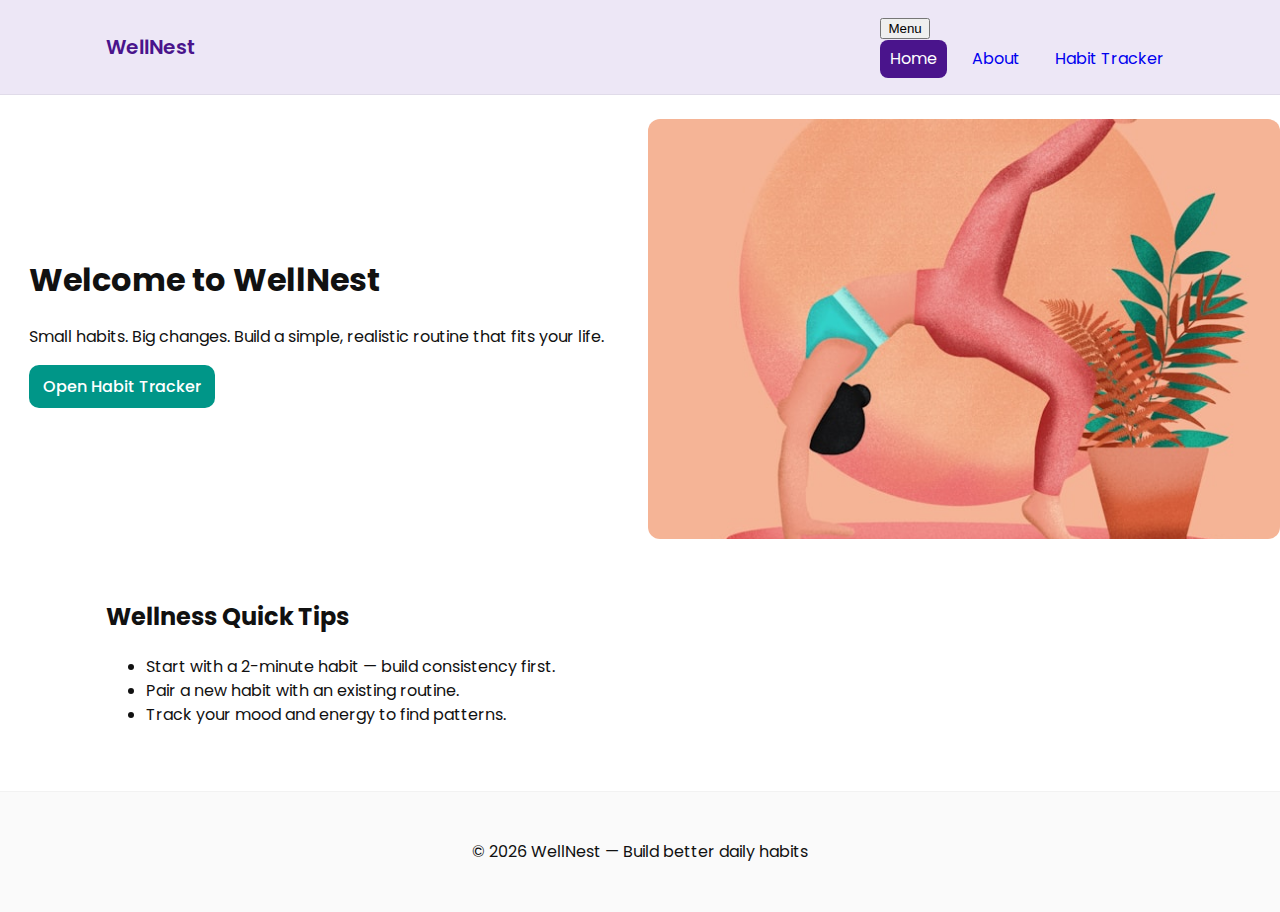
<file: project/index.html>
<!doctype html>
<html lang="en">
    <head>
        <meta charset="utf-8">
        <meta name="viewport" content="width=device-width,initial-scale=1">
        <title>WellNest — Home</title>
        <meta name="description" content="ojochogwu faith David WDD131 Dynamic web fundamentals, Project Home page">
        <meta name="author" content="ojochogwu faith david">
        <link rel="preconnect" href="https://fonts.googleapis.com">
        <link rel="preconnect" href="https://fonts.gstatic.com" crossorigin>
        <link href="https://fonts.googleapis.com/css2?family=Poppins:ital,wght@0,100;0,200;0,300;0,400;0,500;0,600;0,700;0,800;0,900;1,100;1,200;1,300;1,400;1,500;1,600;1,700;1,800;1,900&display=swap" rel="stylesheet">
        <link rel="stylesheet" href="styles/project.css">
        <script src="scripts/main.js" defer></script>
    </head>
    <body>
        <header class="site-header">
            <div class="container">
            <a href="index.html" class="logo">WellNest</a>
            <nav aria-label="Main navigation">
                <button id="nav-toggle" aria-expanded="false" aria-controls="main-nav">Menu</button>
                <ul id="main-nav" class="nav-list">
                <li><a href="index.html" aria-current="page">Home</a></li>
                <li><a href="about.html">About</a></li>
                <li><a href="habit.html">Habit Tracker</a></li>
                </ul>
            </nav>
            </div>
        </header>

        <main>
            <section class="hero" role="region" aria-labelledby="hero-heading">
            <div class="container hero-inner">
                <h1 id="hero-heading">Welcome to WellNest</h1>
                <p>Small habits. Big changes. Build a simple, realistic routine that fits your life.</p>
                <p><a class="btn" href="habits.html">Open Habit Tracker</a></p>
            </div>
            <img src="images/hero.jpg" alt="Calm workspace with plant" loading="lazy" width="1200" height="600">
            </section>

            <section class="quick-tips container" aria-labelledby="tips-heading">
            <h2 id="tips-heading">Wellness Quick Tips</h2>
            <ul>
                <li>Start with a 2-minute habit — build consistency first.</li>
                <li>Pair a new habit with an existing routine.</li>
                <li>Track your mood and energy to find patterns.</li>
            </ul>
            </section>
        </main>

        <footer class="site-footer">
            <div class="container">
            <p>&copy; <span id="year"></span> WellNest — Build better daily habits</p>
            </div>
        </footer>
    </body>
</html>
</file>
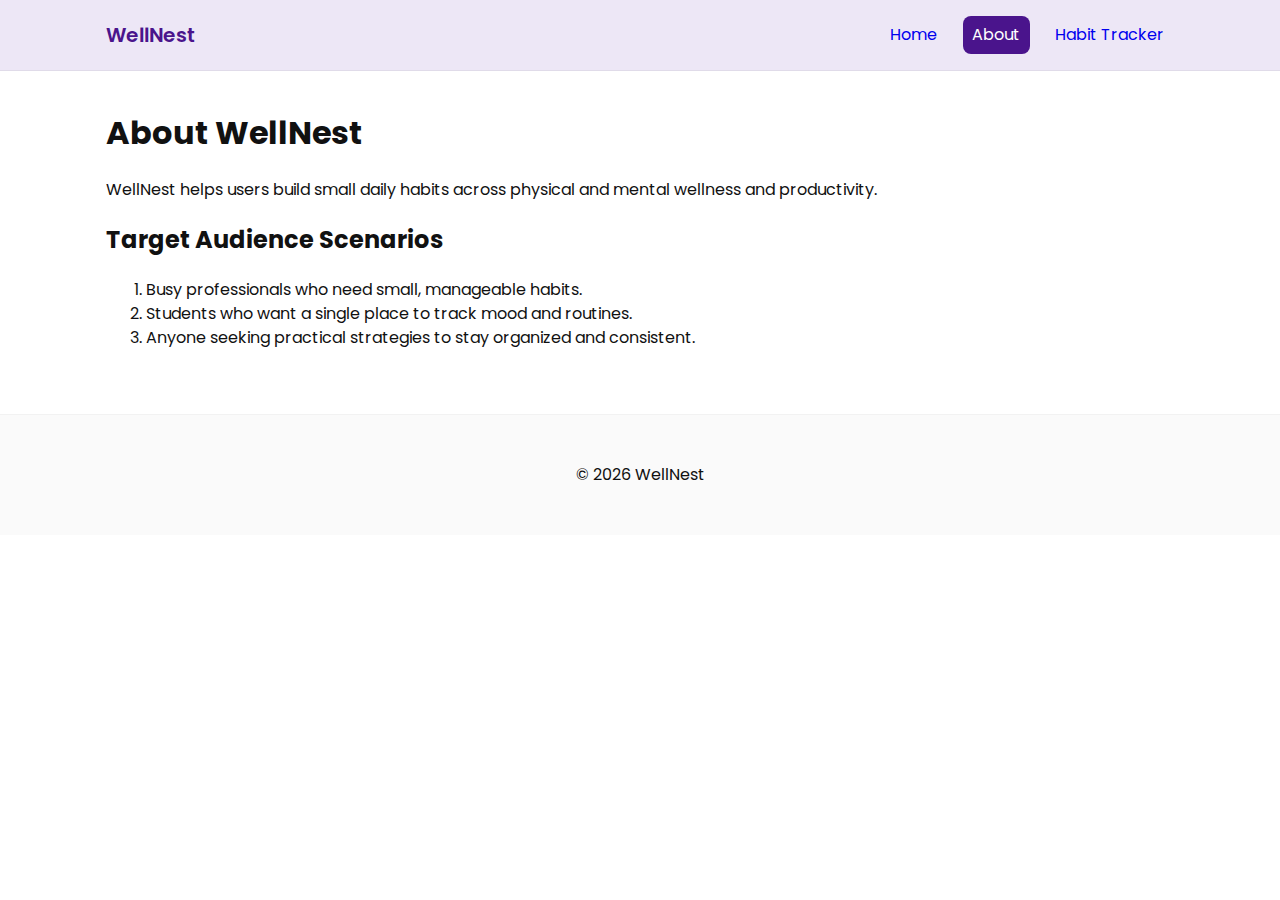
<file: project/about.html>
<!doctype html>
<html lang="en">
    <head>
        <meta charset="utf-8">
        <meta name="viewport" content="width=device-width,initial-scale=1">
        <title>WellNest — About</title>
        <meta name="description" content="ojochogwu faith David WDD131 Dynamic web fundamentals, Project About page">
        <meta name="author" content="ojochogwu faith david">
        <link rel="preconnect" href="https://fonts.googleapis.com">
        <link rel="preconnect" href="https://fonts.gstatic.com" crossorigin>
        <link href="https://fonts.googleapis.com/css2?family=Poppins:ital,wght@0,100;0,200;0,300;0,400;0,500;0,600;0,700;0,800;0,900;1,100;1,200;1,300;1,400;1,500;1,600;1,700;1,800;1,900&display=swap" rel="stylesheet">
        <link rel="stylesheet" href="styles/project.css">
        <script src="scripts/main.js" defer></script>
    </head>
    <body>
        <header class="site-header">
            <div class="container">
            <a href="index.html" class="logo">WellNest</a>
            <nav aria-label="Main navigation">
                <ul class="nav-list">
                <li><a href="index.html">Home</a></li>
                <li><a href="about.html" aria-current="page">About</a></li>
                <li><a href="habit.html">Habit Tracker</a></li>
                </ul>
            </nav>
            </div>
        </header>

        <main class="container">
            <h1>About WellNest</h1>
            <p>WellNest helps users build small daily habits across physical and mental wellness and productivity.</p>

            <section aria-labelledby="audience">
            <h2 id="audience">Target Audience Scenarios</h2>
            <ol>
                <li>Busy professionals who need small, manageable habits.</li>
                <li>Students who want a single place to track mood and routines.</li>
                <li>Anyone seeking practical strategies to stay organized and consistent.</li>
            </ol>
            </section>
        </main>

        <footer class="site-footer">
            <div class="container">
            <p>&copy; <span id="year-about"></span> WellNest</p>
            </div>
        </footer>
    </body>
</html>
</file>
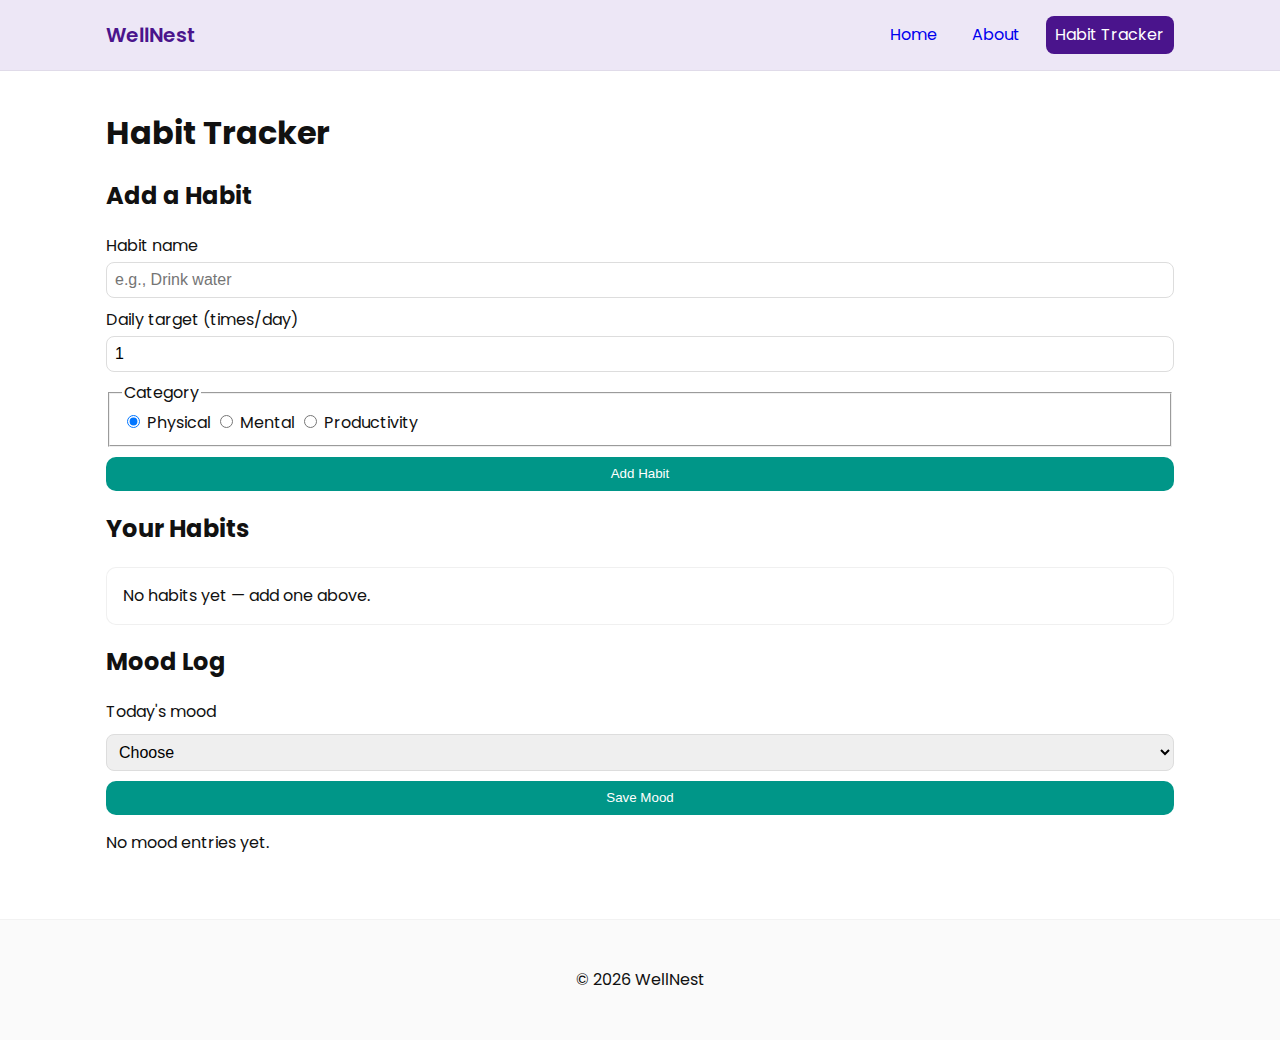
<file: project/habit.html>
<!doctype html>
<html lang="en">
    <head>
        <meta charset="utf-8">
        <meta name="viewport" content="width=device-width,initial-scale=1">
        <title>WellNest — habit Tracker</title>
        <meta name="description" content="ojochogwu faith David WDD131 Dynamic web fundamentals, Habit Tracker page">
        <meta name="author" content="ojochogwu faith david">
        <link rel="preconnect" href="https://fonts.googleapis.com">
        <link rel="preconnect" href="https://fonts.gstatic.com" crossorigin>
        <link href="https://fonts.googleapis.com/css2?family=Poppins:ital,wght@0,100;0,200;0,300;0,400;0,500;0,600;0,700;0,800;0,900;1,100;1,200;1,300;1,400;1,500;1,600;1,700;1,800;1,900&display=swap" rel="stylesheet">
        <link rel="stylesheet" href="styles/project.css">
        <script src="scripts/main.js" defer></script>
    </head>
    <body>
        <header class="site-header">
            <div class="container">
            <a href="index.html" class="logo">WellNest</a>
            <nav aria-label="Main navigation">
                <ul class="nav-list">
                    <li><a href="index.html">Home</a></li>
                    <li><a href="about.html">About</a></li>
                    <li><a href="habit.html" aria-current="page">Habit Tracker</a></li>
                </ul>
            </nav>
            </div>
        </header>

        <main class="container">
            <h1>Habit Tracker</h1>

            <section class="add-habit" aria-labelledby="add-habit-heading">
            <h2 id="add-habit-heading">Add a Habit</h2>
            <form id="habit-form" novalidate>
                <div class="form-row">
                <label for="habit-name">Habit name</label>
                <input id="habit-name" name="habit" type="text" required placeholder="e.g., Drink water">
                </div>

                <div class="form-row">
                <label for="habit-frequency">Daily target (times/day)</label>
                <input id="habit-frequency" name="frequency" type="number" min="1" max="10" value="1" required>
                </div>

                <fieldset>
                <legend>Category</legend>
                <label><input type="radio" name="category" value="physical" checked> Physical</label>
                <label><input type="radio" name="category" value="mental"> Mental</label>
                <label><input type="radio" name="category" value="productivity"> Productivity</label>
                </fieldset>

                <button type="submit" class="btn">Add Habit</button>
            </form>
            </section>

            <section class="habits-list" aria-labelledby="habits-heading">
            <h2 id="habits-heading">Your Habits</h2>
            <ul id="habit-list" class="card-list" aria-live="polite"></ul>
            </section>

            <section aria-labelledby="mood-heading">
            <h2 id="mood-heading">Mood Log</h2>
            <form id="mood-form">
                <label for="mood">Today's mood</label>
                <select id="mood" required>
                <option value="">Choose</option>
                <option value="1">Low</option>
                <option value="2">Okay</option>
                <option value="3">Good</option>
                <option value="4">Great</option>
                </select>
                <button type="submit" class="btn">Save Mood</button>
            </form>
            <div id="mood-history"></div>
            </section>

        </main>

        <footer class="site-footer">
            <div class="container">
            <p>&copy; <span id="year-habits"></span> WellNest</p>
            </div>
        </footer>
    </body>
</html>
</file>
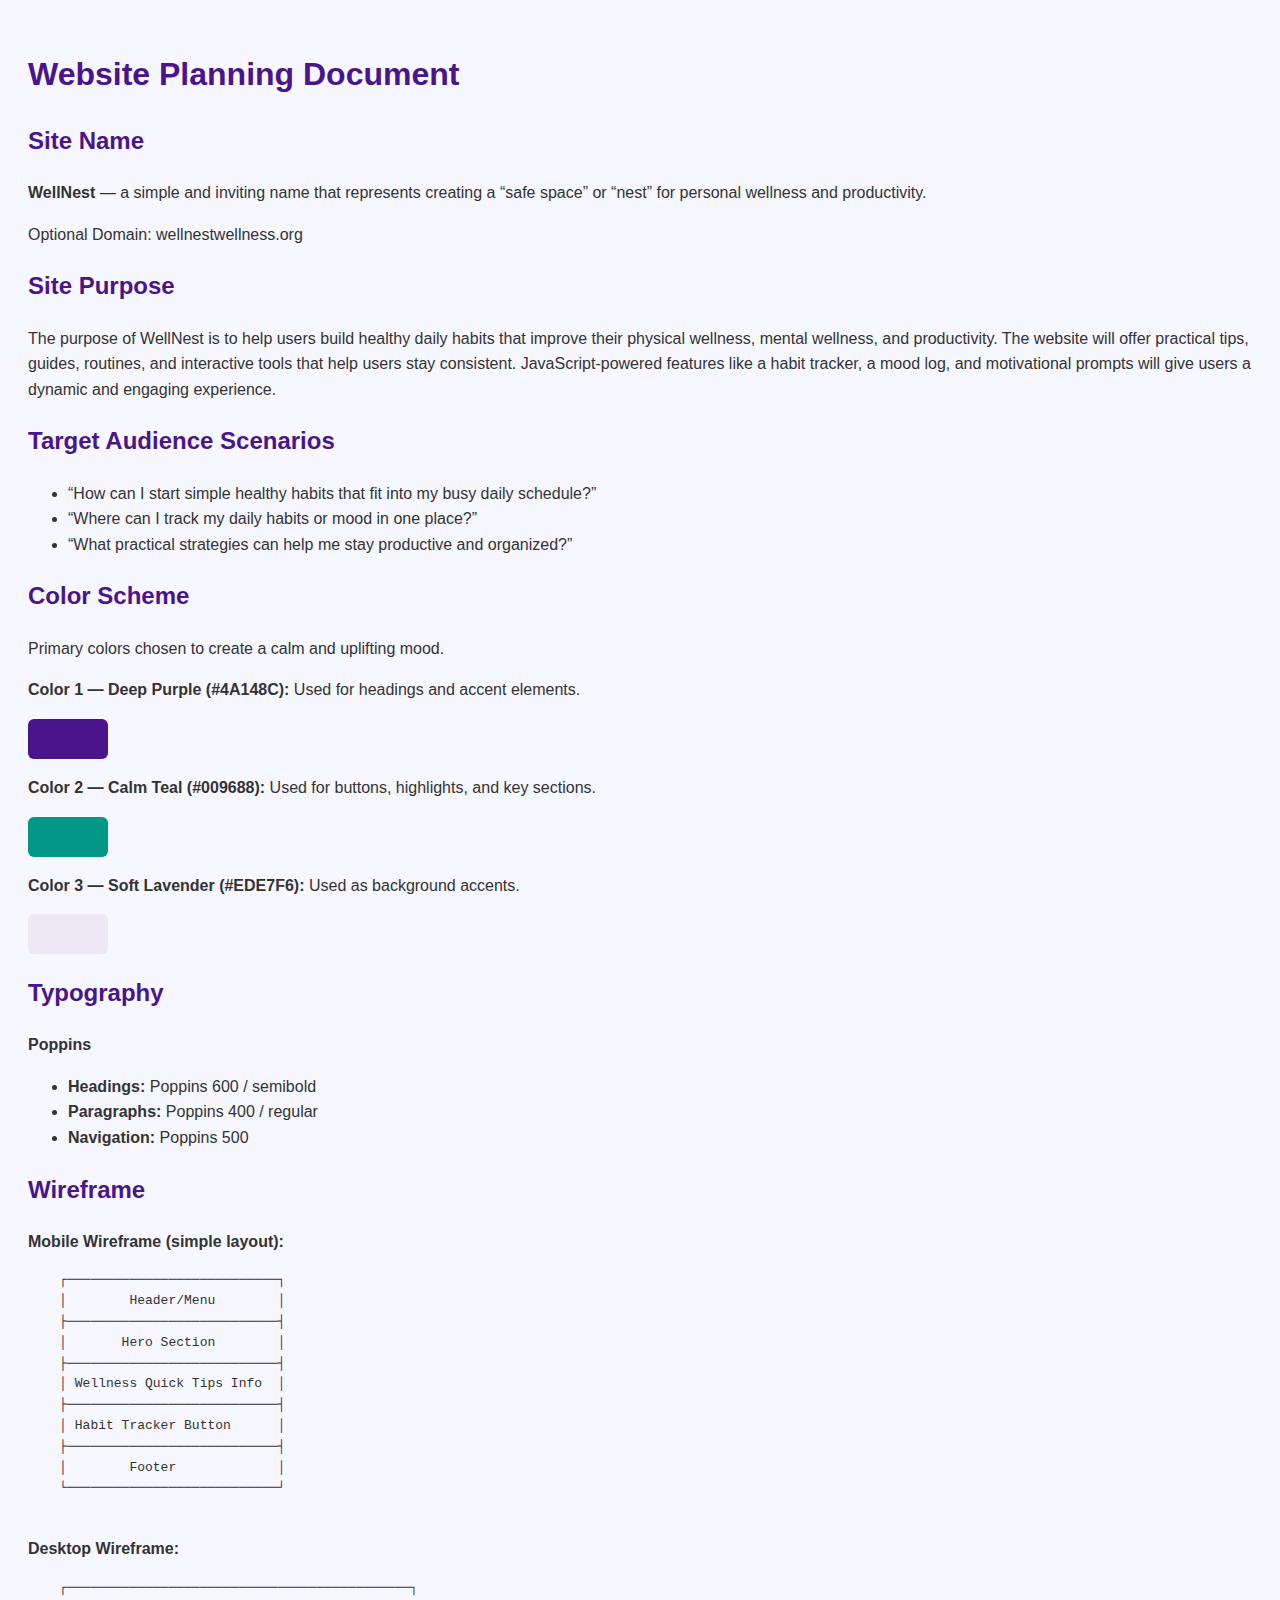
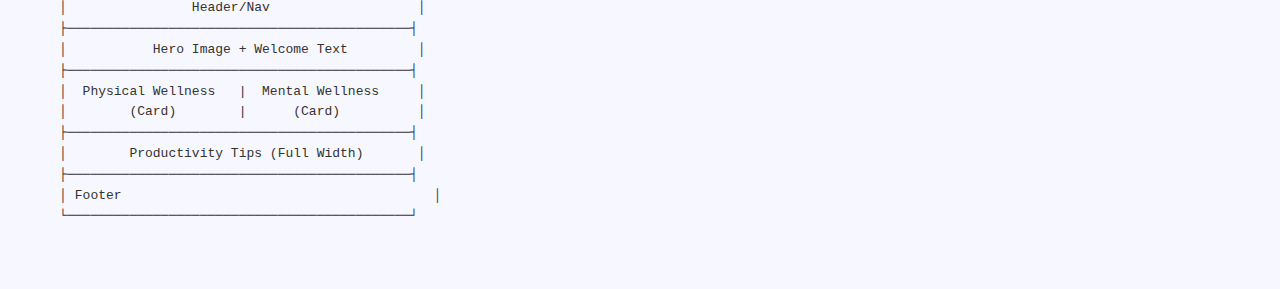
<file: project/siteplan.html>
<!DOCTYPE html>
<html lang="en-US">
<head>
    <meta charset="UTF-8">
    <meta name="viewport" content="width=device-width, initial-scale=1.0">
    <title>Website Plan - WellNest</title>
    <meta name="description" content="ojochogwu faith David WDD131 Dynamic web fundamentals, siteplan">
    <meta name="author" content="ojochogwu faith david">
    <link rel="preconnect" href="https://fonts.googleapis.com">
    <link rel="preconnect" href="https://fonts.gstatic.com" crossorigin>
    <link href="https://fonts.googleapis.com/css2?family=Roboto:ital,wght@0,100..900;1,100..900&display=swap" rel="stylesheet">
    <link rel="stylesheet" href="styles/siteplan.css">
</head>
<body>
    <h1>Website Planning Document</h1>

    <h2>Site Name</h2>
    <p><strong>WellNest</strong> — a simple and inviting name that represents creating a “safe space” or “nest” for personal wellness and productivity.</p>
    <p>Optional Domain: wellnestwellness.org</p>

    <h2>Site Purpose</h2>
    <p>
        The purpose of WellNest is to help users build healthy daily habits that improve their physical wellness,
        mental wellness, and productivity. The website will offer practical tips, guides, routines, and interactive
        tools that help users stay consistent. JavaScript-powered features like a habit tracker, a mood log, and
        motivational prompts will give users a dynamic and engaging experience.
    </p>

    <h2>Target Audience Scenarios</h2>
    <ul>
        <li>“How can I start simple healthy habits that fit into my busy daily schedule?”</li>
        <li>“Where can I track my daily habits or mood in one place?”</li>
        <li>“What practical strategies can help me stay productive and organized?”</li>
    </ul>

    <h2>Color Scheme</h2>
    <p>Primary colors chosen to create a calm and uplifting mood.</p>

    <p><strong>Color 1 — Deep Purple (#4A148C):</strong> Used for headings and accent elements.</p>
    <div class="color-sample purple"></div>

    <p><strong>Color 2 — Calm Teal (#009688):</strong> Used for buttons, highlights, and key sections.</p>
    <div class="color-sample teal"></div>

    <p><strong>Color 3 — Soft Lavender (#EDE7F6):</strong> Used as background accents.</p>
    <div class="color-sample lavender"></div>

    <h2>Typography</h2>
        <p>
            <strong>Poppins</strong>
            <ul>
                <li><strong>Headings:</strong> Poppins 600 / semibold</li>
                <li><strong>Paragraphs:</strong> Poppins 400 / regular</li>
                <li><strong>Navigation:</strong> Poppins 500</li>
            </ul>
        </p>
    <h2>Wireframe</h2>
    <p><strong>Mobile Wireframe (simple layout):</strong></p>

    <pre>
    ┌───────────────────────────┐
    │        Header/Menu        │
    ├───────────────────────────┤
    │       Hero Section        │
    ├───────────────────────────┤
    │ Wellness Quick Tips Info  │
    ├───────────────────────────┤
    │ Habit Tracker Button      │
    ├───────────────────────────┤
    │        Footer             │
    └───────────────────────────┘
    </pre>

    <p><strong>Desktop Wireframe:</strong></p>
    <pre>
    ┌────────────────────────────────────────────┐
    │                Header/Nav                   │
    ├────────────────────────────────────────────┤
    │           Hero Image + Welcome Text         │
    ├────────────────────────────────────────────┤
    │  Physical Wellness   |  Mental Wellness     │
    │        (Card)        |      (Card)          │
    ├────────────────────────────────────────────┤
    │        Productivity Tips (Full Width)       │
    ├────────────────────────────────────────────┤
    │ Footer                                        │
    └────────────────────────────────────────────┘
    </pre>

</body>
</html>
</file>
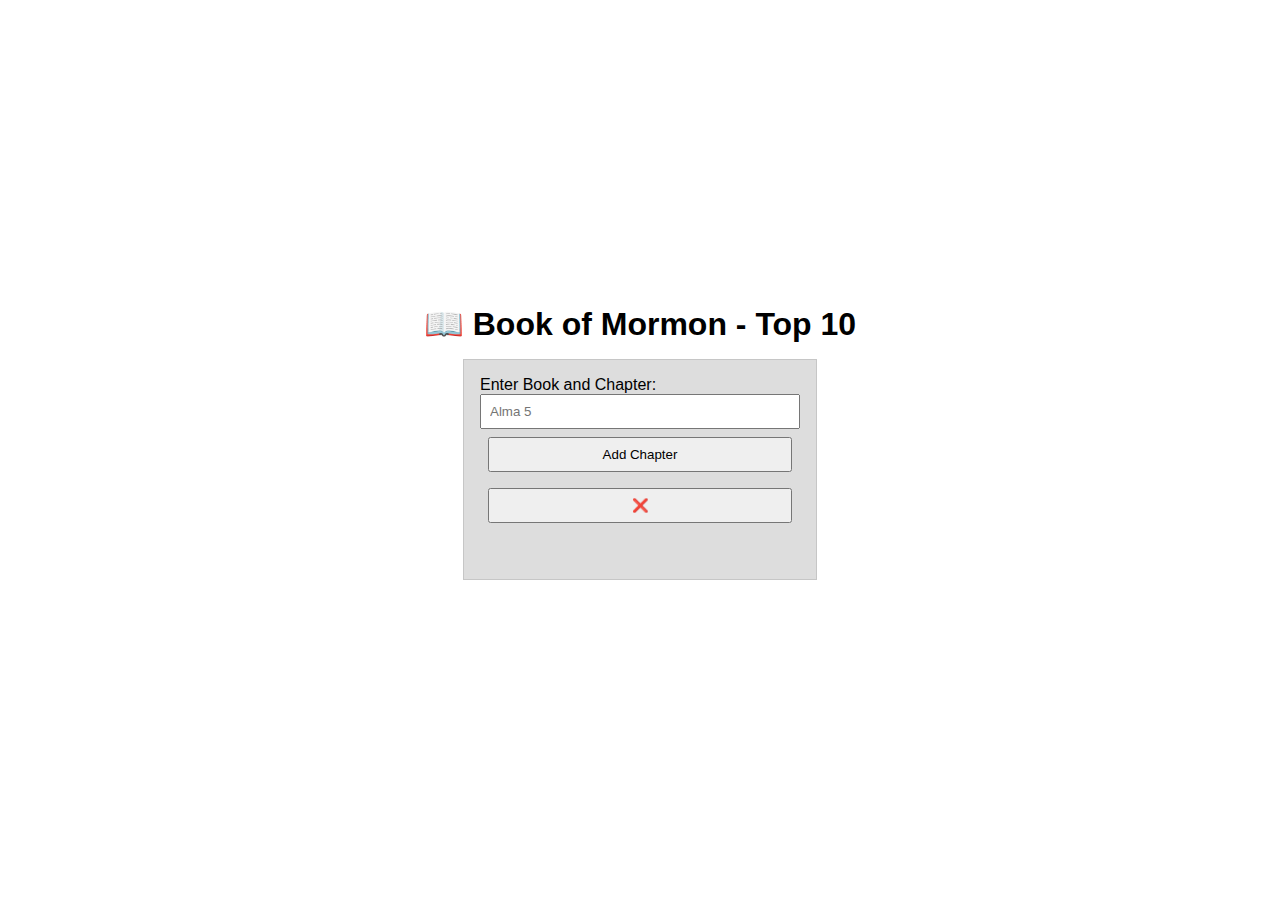
<file: week02/bom.html>
<!DOCTYPE html>
<html lang="en">
    <head>
        <meta charset="UTF-8">
        <meta name="viewport" content="width=device-width, initial-scale=1.0">
        <title>Document</title>
        <link rel="stylesheet" href="styles/bom.css">
    </head>
    <body>
        <h1>📖 Book of Mormon - Top 10</h1>
        <main>
            <label for="favchap">Enter Book and Chapter: </label>
            <input type="text" id="favchap" placeholder="Alma 5">
            <button type="submit">Add Chapter</button>
            <button aria-label="close" id="close-button">❌</button>
            <ul id="list"></ul>
        </main>
    </body>
</html>
</file>
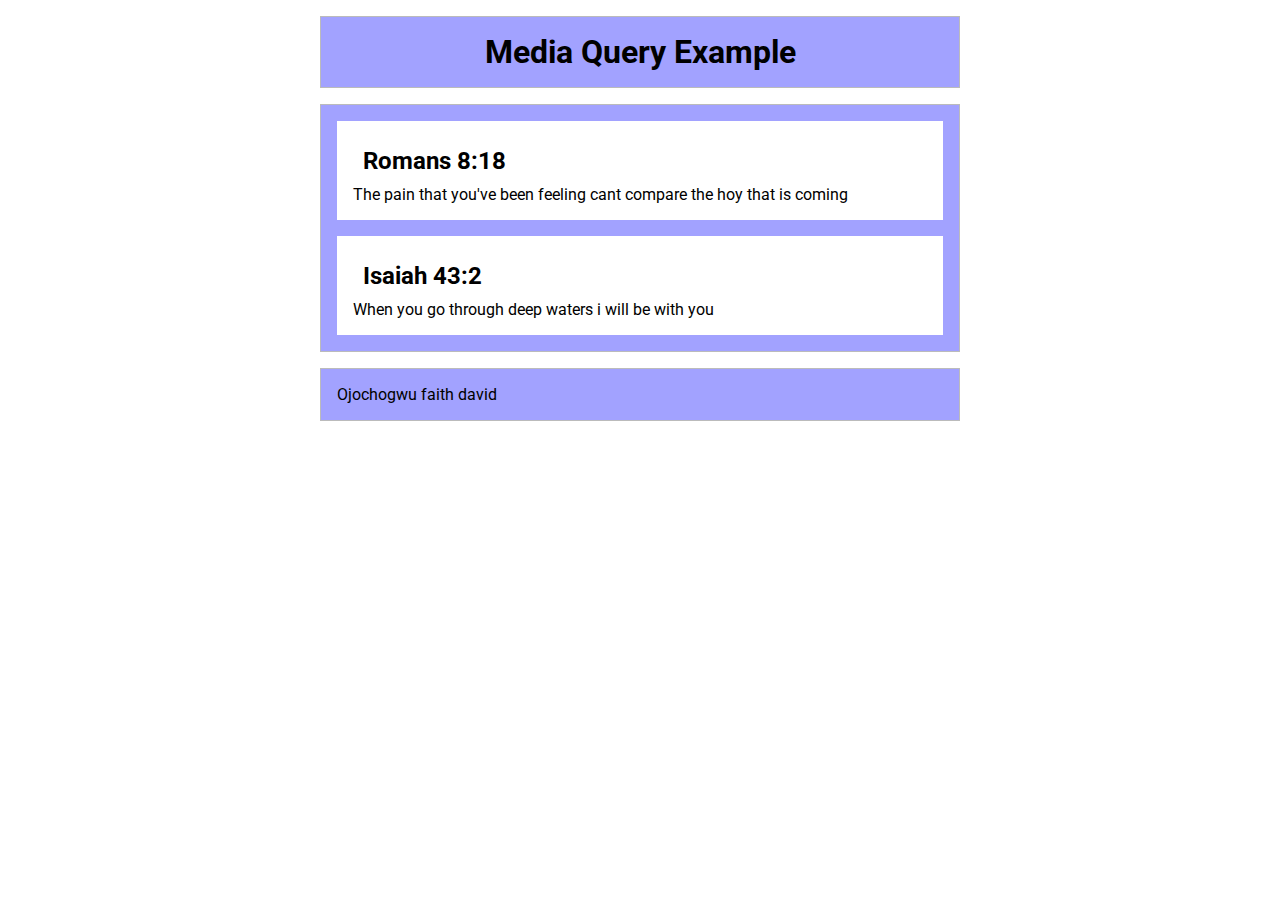
<file: week02/media-query.html>
<!DOCTYPE html>
<html lang="en-US">
    <head>
        <meta charset="UTF-8">
        <meta name="viewport" content="width=device-width, initial-scale=1.0">
        <title>WDD 131|media query example|Ojochogwu faith david</title>
        <meta name="description" content="hi my name is ojochogwu faith David WDD131 Dynamic web fundamentals">
        <meta name= "author" content="ojochogwu faith david">
        <link rel="preconnect" href="https://fonts.googleapis.com">
        <link rel="preconnect" href="https://fonts.gstatic.com" crossorigin>
        <link href="https://fonts.googleapis.com/css2?family=Roboto:ital,wght@0,100..900;1,100..900&display=swap" rel="stylesheet">
        <link rel ="stylesheet" href="styles/media-query.css">
        <link rel="stylesheet" href="styles/media-query-large.css">
    </head>
    <body>
        <header>
            <h1>Media Query Example</h1>
        </header>
        <main>
            <section>
                <h2> Romans 8:18</h2>
                <p>The pain that you've been feeling cant compare the hoy that is coming</p>
            </section>
            <section>
                <h2> Isaiah 43:2</h2>
                <p>When you go through deep waters i will be with you</p>
            </section>
        </main>
        <footer>Ojochogwu faith david</footer>
    </body>
</html>
</file>
<file: project/styles/project.css>
:root{
  --purple:#4A148C;
  --teal:#009688;
  --lavender:#EDE7F6;
  --body-bg:#ffffff;
  --max-width:1100px;
  --radius:12px;
  --gap:1rem;
  --font: "Poppins", system-ui, Arial, sans-serif;
}

*{box-sizing:border-box}
html,body{height:100%}
body{
  font-family:var(--font);
  line-height:1.5;
  margin:0;
  background:var(--body-bg);
  color:#111;
}

.container{max-width:var(--max-width);margin:0 auto;padding:1rem}

.site-header{background:var(--lavender);border-bottom:1px solid rgba(0,0,0,.05)}
.site-header .container{display:flex;align-items:center;justify-content:space-between;gap:1rem}
.logo{font-weight:600;color:var(--purple);text-decoration:none;font-size:1.25rem}

.nav-list{list-style:none;padding:0;margin:0;display:flex;gap:.75rem}
.nav-list a{display:inline-block;text-decoration:none;padding:.45rem .6rem;border-radius:8px}
.nav-list a[aria-current="page"]{background:var(--purple);color:white}

.btn{
  display:inline-block;padding:.6rem .9rem;border-radius:10px;background:var(--teal);
  color:#fff;text-decoration:none;border:none;font-weight:500;cursor:pointer;
}

.hero{display:grid;gap:1rem;padding:1.5rem 0;align-items:center}
.hero-inner{z-index:2}
.hero img{width:100%;border-radius:var(--radius);max-height:420px;object-fit:cover}

/* Quick cards / lists */
.card-list{list-style:none;padding:0;margin:0;display:grid;gap:1rem}
.card-list li{padding:1rem;border:1px solid rgba(0,0,0,.06);border-radius:10px;background:#fff}

/* Forms */
form{margin-top:.75rem;display:grid;gap:.6rem}
.form-row{display:flex;flex-direction:column;gap:.25rem}
input,select,textarea{padding:.5rem;border-radius:8px;border:1px solid #ddd;font-size:1rem}

/* Footer */
.site-footer{padding:1rem 0;background:#fafafa;border-top:1px solid rgba(0,0,0,.03);margin-top:2rem;text-align:center}

/* Responsive: desktop */
@media(min-width:800px){
  .hero{grid-template-columns:1fr 1fr;align-items:center}
  .hero img{order:2}
  .nav-list{gap:1rem}
}

/* Ensure focus styles for accessibility */
a:focus,a:active,input:focus,button:focus{outline:3px solid rgba(0,150,136,.15);outline-offset:3px}
</file>
<file: project/styles/siteplan.css>
body{
    font-family: "Poppins", sans-serif;
    background-color: #f7f7ff;
    color: #333;
    padding: 20px;
    line-height: 1.6;
}
h1, h2 {
    color: #4a148c;
}
.color-sample {
    width: 80px;
    height: 40px;
    border-radius: 6px;
    margin: 10px 0;
}

/* Individual colors */
.color-sample.purple {
    background: #4A148C;
}

.color-sample.teal {
    background: #009688;
}

.color-sample.lavender {
    background: #EDE7F6;
}
</file>
<file: week02/styles/bom.css>
* {
	margin: 0;
	padding: 0;
}

body {
	height: 100vh;
	display: flex;
	flex-direction: column;
	align-items: center;
	justify-content: center;
	font-family: Acme, Arial, sans-serif;
}

h1 {
	font-size: 1.5rem;
}

main {
	margin: 1rem auto;
	border: 1px solid rgb(0 0 0 / 0.1);
	padding: 1rem;
	background-color: #ddd;
	display: flex;
	flex-direction: column;
}

input,
button {
	padding: 0.5rem;
}

button {
	margin: 0.5rem;
}

.delete {
	width: fit-content;
}

.input {
	display: flex;
	gap: 1rem;
}

.list {
	padding: 0.5rem;
}

ul {
	margin: 1rem;
	list-style: none;
}

li {
	display: flex;
	align-items: center;
	justify-content: space-between;
}

@media only screen and (min-width: 32.5em) {
	h1 {
		font-size: 2rem;
	}

	main {
		width: 320px;
	}
}
</file>
<file: week02/styles/media-query.css>
*{
    margin: 0;
    padding:0;
    box-sizing: border-box;
}
:root{
    --font-family: "Roboto", sans-serif;
    --background-color: rgba(76, 0, 255, 0.253);
    --max-width: 640px;

}
header, main, footer{
    max-width:var(--max-width);
    margin:1rem auto;
    border:1px solid #bbb;
    padding: 1rem;
    background-color: rgba(0, 0, 255, 0.363);
    
}
body{
    font-family:var(--font-family)
}
h1{
    text-align: center;
}
main{
    display:grid;
    grid-template-columns: 1fr;
    gap:1rem;
}
section {
    padding:1rem;
    background-color:white;
}
h2{
    padding:10px
}
</file>
<file: week02/styles/media-query-large.css>
@media screen and(min-width: 500px){
    header{
        background-color:black;
        color:white;
    }
    main{
        grid-template-columns: 1fr 1fr;

    }
}
</file>
